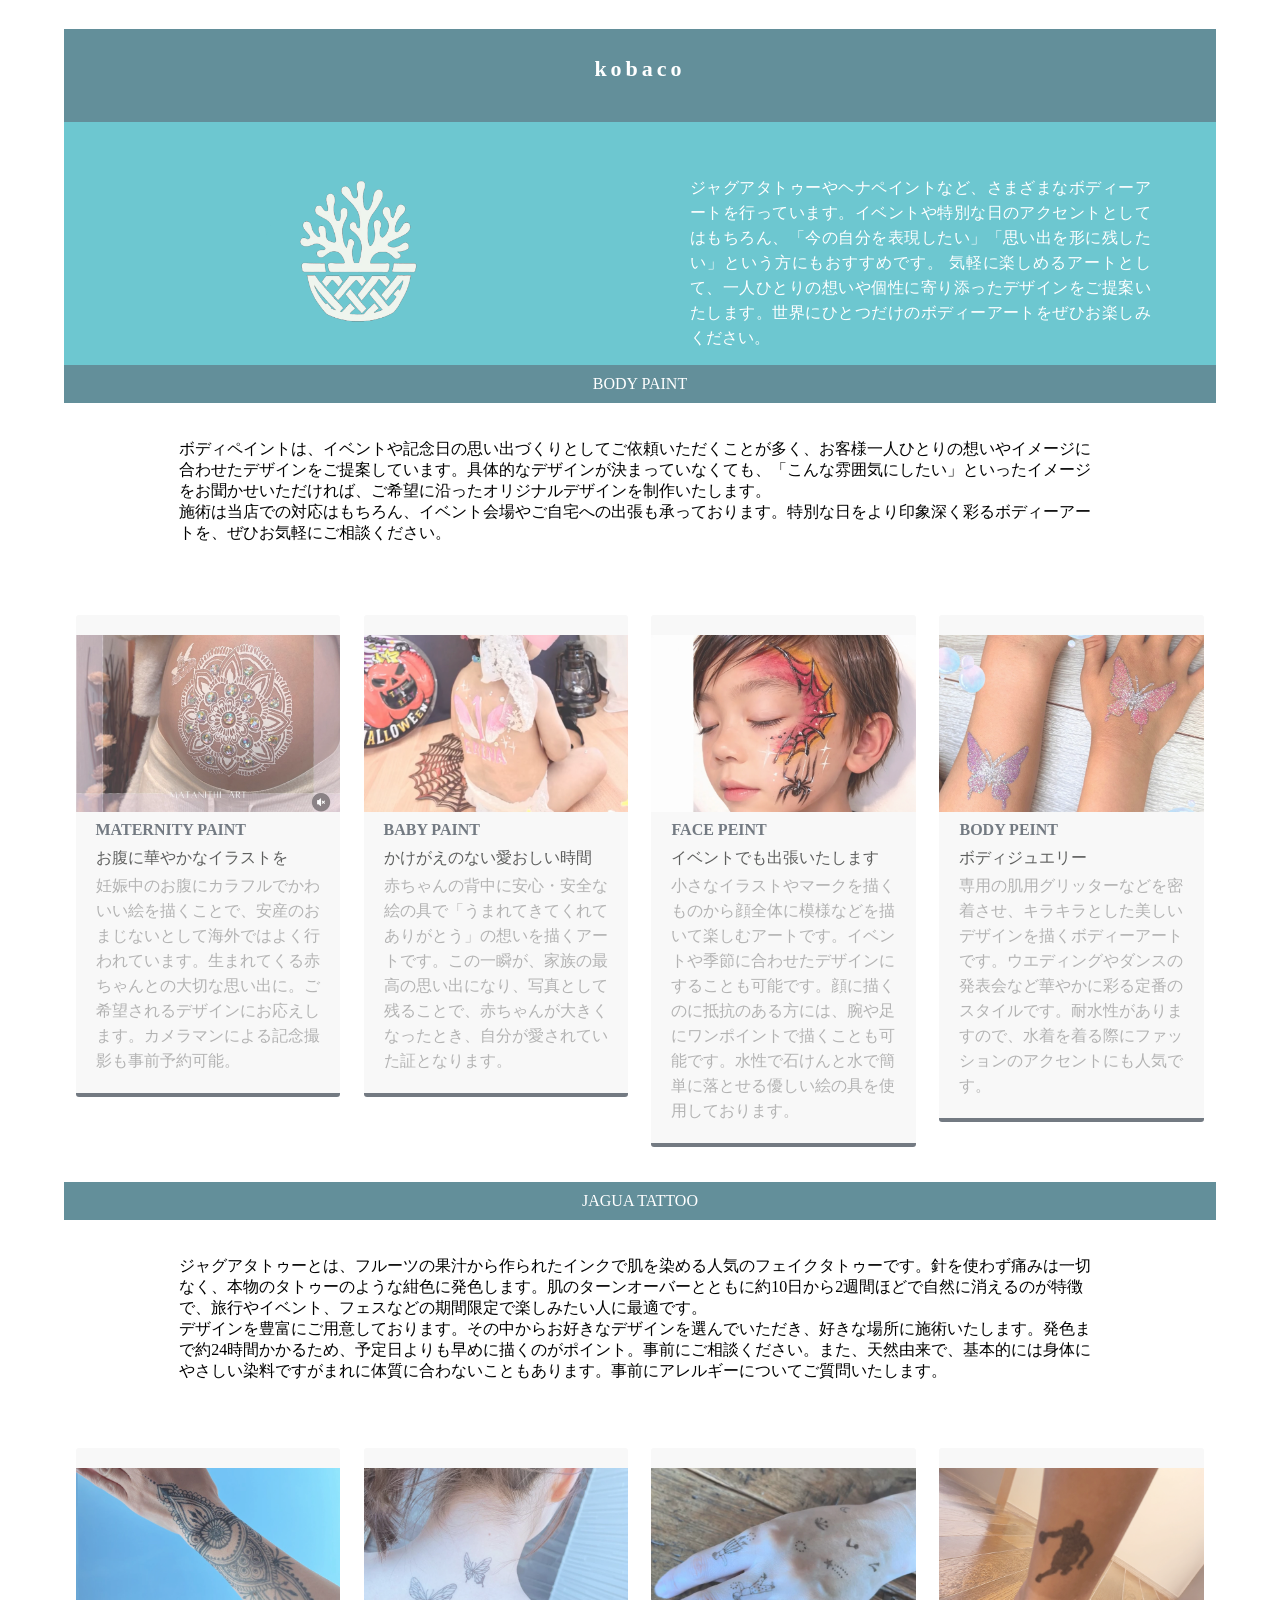
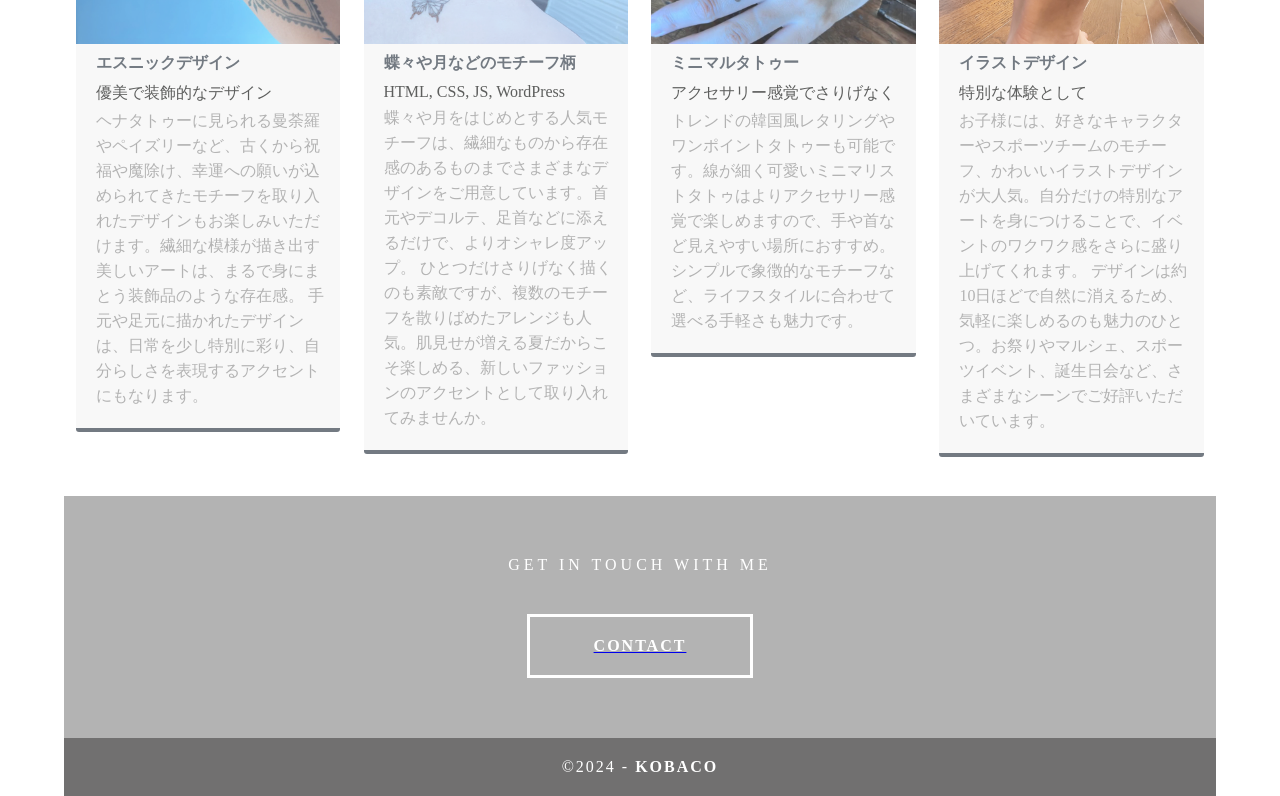
<file: body_art.html>
<!doctype html>
<html>
<head>
<meta charset="utf-8">
<meta http-equiv="X-UA-Compatible" content="IE=edge">
<meta name="viewport" content="width=device-width, initial-scale=1">
<title>kobaco body paint</title>
<link href="css/simpleGridTemplate.css" rel="stylesheet" type="text/css">
</head>
<body>
<!-- Main Container -->
<div class="container"> 
  <!-- Header -->
  <header class="header">
    <h4 class="logo">kobaco</h4>
  </header>
  <!-- Hero Section -->
  <section class="intro">
    <div class="column">
      <h3></h3>
      <img src="img/profile.png" alt="" class="profile"> </div>
    <div class="column">
      <p>ジャグアタトゥーやヘナペイントなど、さまざまなボディーアートを行っています。イベントや特別な日のアクセントとしてはもちろん、「今の自分を表現したい」「思い出を形に残したい」という方にもおすすめです。

気軽に楽しめるアートとして、一人ひとりの想いや個性に寄り添ったデザインをご提案いたします。世界にひとつだけのボディーアートをぜひお楽しみください。</p>
    </div>
  </section><br>
  <!-- Stats Gallery Section -->
  <div class="gallery">
	  <div class="title_01">BODY PAINT</div>
	  <div class="txt1">
	  <p>ボディペイントは、イベントや記念日の思い出づくりとしてご依頼いただくことが多く、お客様一人ひとりの想いやイメージに合わせたデザインをご提案しています。具体的なデザインが決まっていなくても、「こんな雰囲気にしたい」といったイメージをお聞かせいただければ、ご希望に沿ったオリジナルデザインを制作いたします。<br>

施術は当店での対応はもちろん、イベント会場やご自宅への出張も承っております。特別な日をより印象深く彩るボディーアートを、ぜひお気軽にご相談ください。</p></div>
    <div class="thumbnail"> <a href="#"><img src="img/paint_01.jpg" alt="" width="2000" class="cards"/></a>
      <h4>MATERNITY PAINT</h4>
      <p class="tag">お腹に華やかなイラストを</p>
      <p class="text_column">妊娠中のお腹にカラフルでかわいい絵を描くことで、安産のおまじないとして海外ではよく行われています。生まれてくる赤ちゃんとの大切な思い出に。ご希望されるデザインにお応えします。カメラマンによる記念撮影も事前予約可能。</p>
    </div>
    <div class="thumbnail"> <a href="#"><img src="img/paint_02.jpg" alt="" width="2000" class="cards"/></a>
      <h4>BABY PAINT</h4>
      <p class="tag">かけがえのない愛おしい時間</p>
      <p class="text_column">赤ちゃんの背中に安心・安全な絵の具で「うまれてきてくれてありがとう」の想いを描くアートです。この一瞬が、家族の最高の思い出になり、写真として残ることで、赤ちゃんが大きくなったとき、自分が愛されていた証となります。 </p>
    </div>
    <div class="thumbnail"> <a href="#"><img src="img/paint_03.jpg" alt="" width="2000" class="cards"/></a>
      <h4>FACE PEINT</h4>
      <p class="tag">イベントでも出張いたします</p>
      <p class="text_column">小さなイラストやマークを描くものから顔全体に模様などを描いて楽しむアートです。イベントや季節に合わせたデザインにすることも可能です。顔に描くのに抵抗のある方には、腕や足にワンポイントで描くことも可能です。水性で石けんと水で簡単に落とせる優しい絵の具を使用しております。</p>
    </div>
    <div class="thumbnail"> <a href="#"><img src="img/paint_04.jpg" alt="" width="2000" class="cards"/></a>
      <h4>BODY PEINT</h4>
      <p class="tag">ボディジュエリー</p>
      <p class="text_column">専用の肌用グリッターなどを密着させ、キラキラとした美しいデザインを描くボディーアートです。ウエディングやダンスの発表会など華やかに彩る定番のスタイルです。耐水性がありますので、水着を着る際にファッションのアクセントにも人気です。</p>
    </div>
  </div>
	<div class="title_01">JAGUA TATTOO</div>
	<div class="txt1">
	<p>ジャグアタトゥーとは、フルーツの果汁から作られたインクで肌を染める人気のフェイクタトゥーです。針を使わず痛みは一切なく、本物のタトゥーのような紺色に発色します。肌のターンオーバーとともに約10日から2週間ほどで自然に消えるのが特徴で、旅行やイベント、フェスなどの期間限定で楽しみたい人に最適です。<br>
		デザインを豊富にご用意しております。その中からお好きなデザインを選んでいただき、好きな場所に施術いたします。発色まで約24時間かかるため、予定日よりも早めに描くのがポイント。事前にご相談ください。また、天然由来で、基本的には身体にやさしい染料ですがまれに体質に合わないこともあります。事前にアレルギーについてご質問いたします。</p>
	</div>
  <div class="gallery">
    <div class="thumbnail"> <a href="#"><img src="img/paint_05.jpg" alt="" width="2000" class="cards"/></a>
      <h4>エスニックデザイン</h4>
      <p class="tag">優美で装飾的なデザイン</p>
      <p class="text_column">ヘナタトゥーに見られる曼荼羅やペイズリーなど、古くから祝福や魔除け、幸運への願いが込められてきたモチーフを取り入れたデザインもお楽しみいただけます。繊細な模様が描き出す美しいアートは、まるで身にまとう装飾品のような存在感。

手元や足元に描かれたデザインは、日常を少し特別に彩り、自分らしさを表現するアクセントにもなります。</p>
    </div>
    <div class="thumbnail"> <a href="#"><img src="img/paint_06.jpg" alt="" width="2000" class="cards"/></a>
      <h4>蝶々や月などのモチーフ柄</h4>
      <p class="tag">HTML, CSS, JS, WordPress</p>
      <p class="text_column">蝶々や月をはじめとする人気モチーフは、繊細なものから存在感のあるものまでさまざまなデザインをご用意しています。首元やデコルテ、足首などに添えるだけで、よりオシャレ度アップ。

ひとつだけさりげなく描くのも素敵ですが、複数のモチーフを散りばめたアレンジも人気。肌見せが増える夏だからこそ楽しめる、新しいファッションのアクセントとして取り入れてみませんか。</p>
    </div>
    <div class="thumbnail"> <a href="#"><img src="img/paint_07.jpg" alt="" width="2000" class="cards"/></a>
      <h4>ミニマルタトゥー</h4>
      <p class="tag">アクセサリー感覚でさりげなく</p>
      <p class="text_column">トレンドの韓国風レタリングやワンポイントタトゥーも可能です。線が細く可愛いミニマリストタトゥはよりアクセサリー感覚で楽しめますので、手や首など見えやすい場所におすすめ。シンプルで象徴的なモチーフなど、ライフスタイルに合わせて選べる手軽さも魅力です。</p>
    </div>
    <div class="thumbnail"> <a href="#"><img src="img/paint_08.jpg" alt="" width="2000" class="cards"/></a>
      <h4>イラストデザイン</h4>
      <p class="tag">特別な体験として</p>
      <p class="text_column">お子様には、好きなキャラクターやスポーツチームのモチーフ、かわいいイラストデザインが大人気。自分だけの特別なアートを身につけることで、イベントのワクワク感をさらに盛り上げてくれます。

デザインは約10日ほどで自然に消えるため、気軽に楽しめるのも魅力のひとつ。お祭りやマルシェ、スポーツイベント、誕生日会など、さまざまなシーンでご好評いただいています。</p>
    </div>
  </div>
  <!-- Footer Section -->
  <footer id="contact">
    <p class="hero_header">GET IN TOUCH WITH ME</p>
    <a href="https://www.instagram.com/i.m_kobaco?stkn=NjM4YTJ4eTFqb2I4"><div class="button">contact </div></a>
  </footer>
  <!-- Copyrights Section -->
  <div class="copyright">&copy;2024 - <strong>kobaco</strong></div>
</div>
<!-- Main Container Ends -->
</body>
</html>
</file>
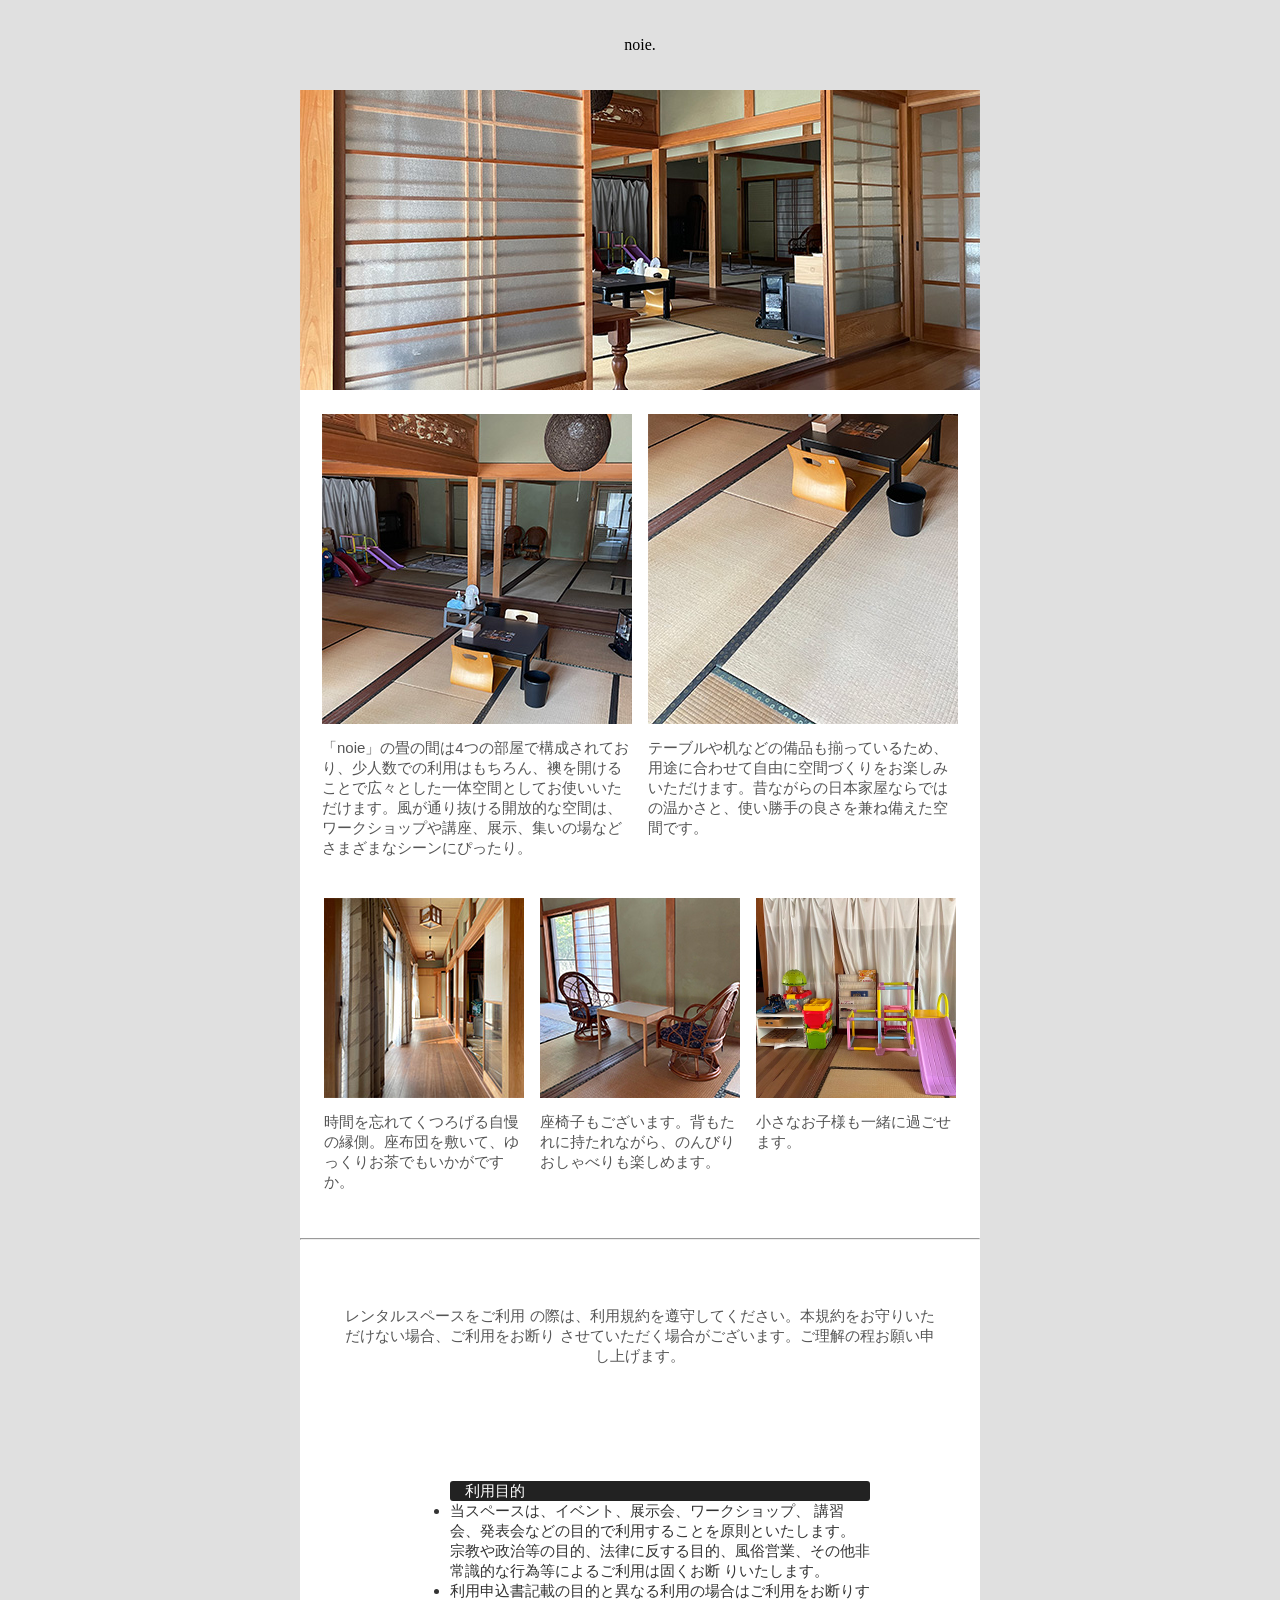
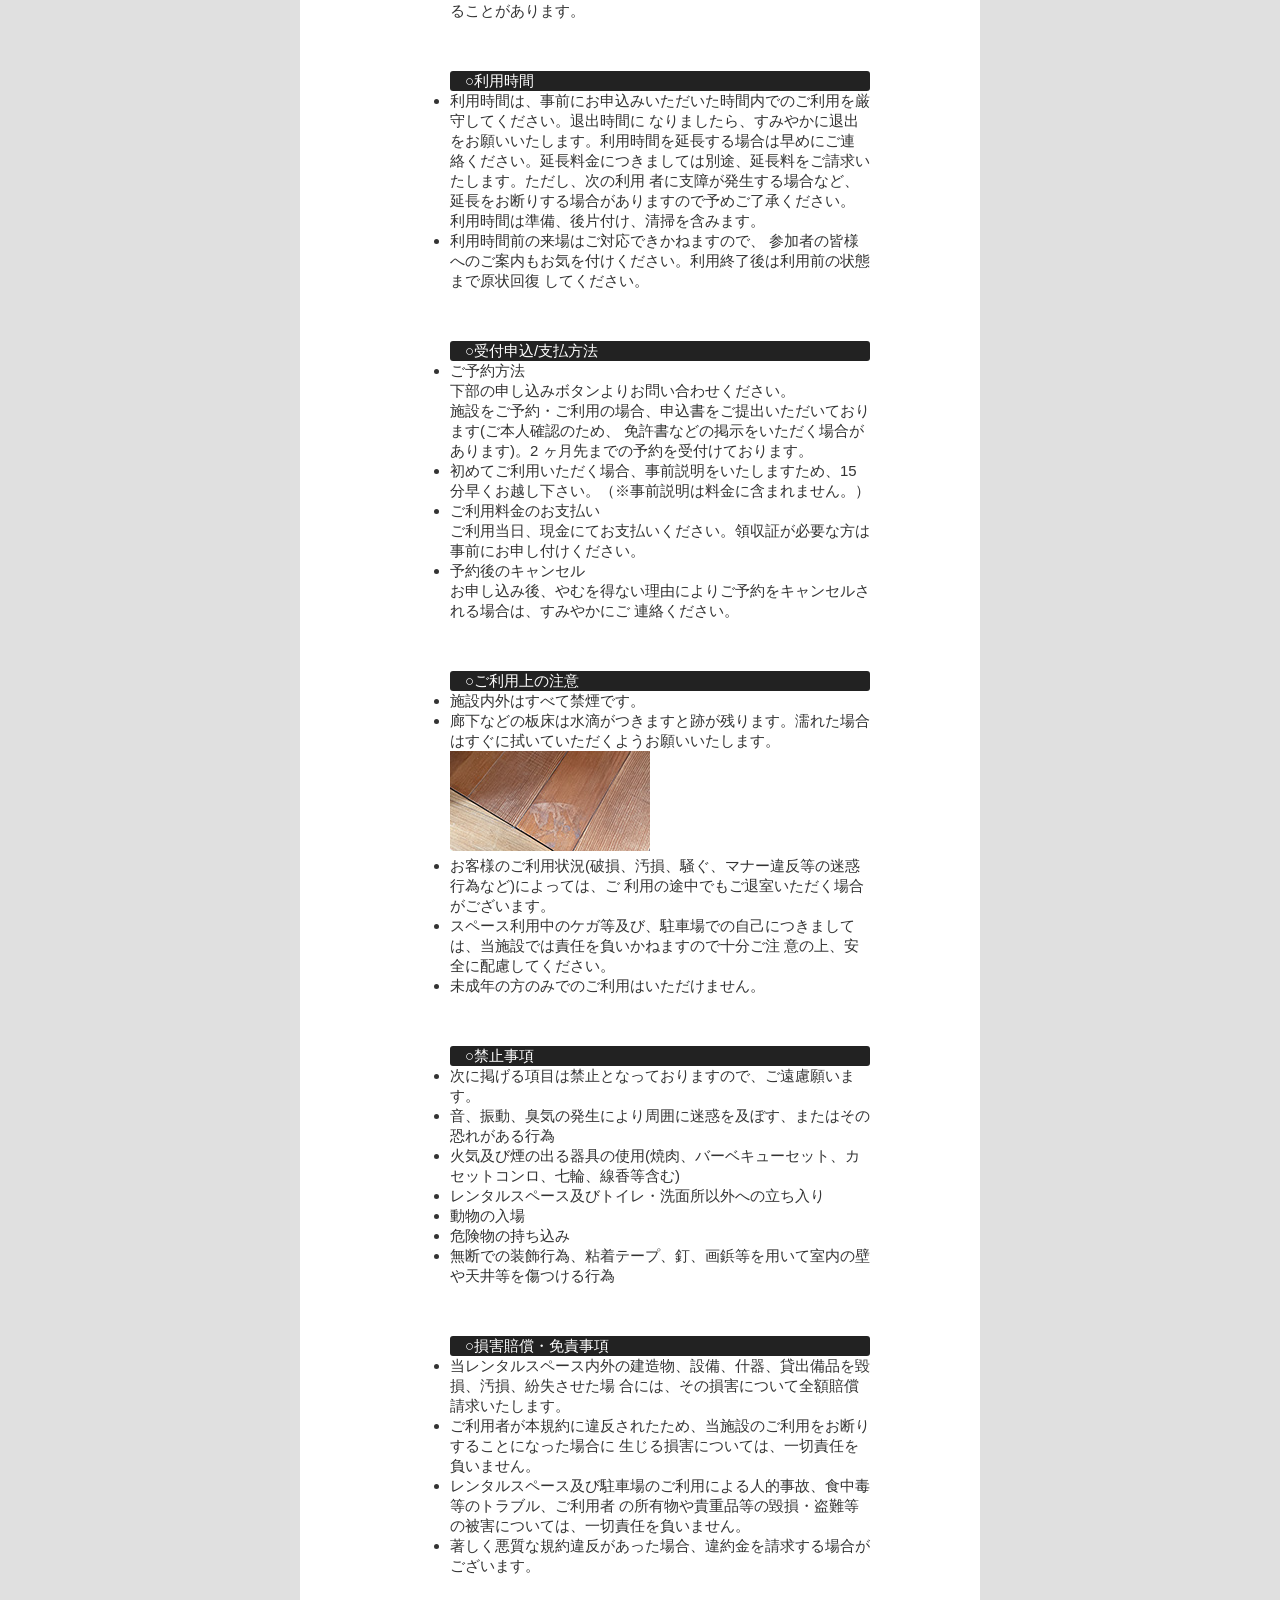
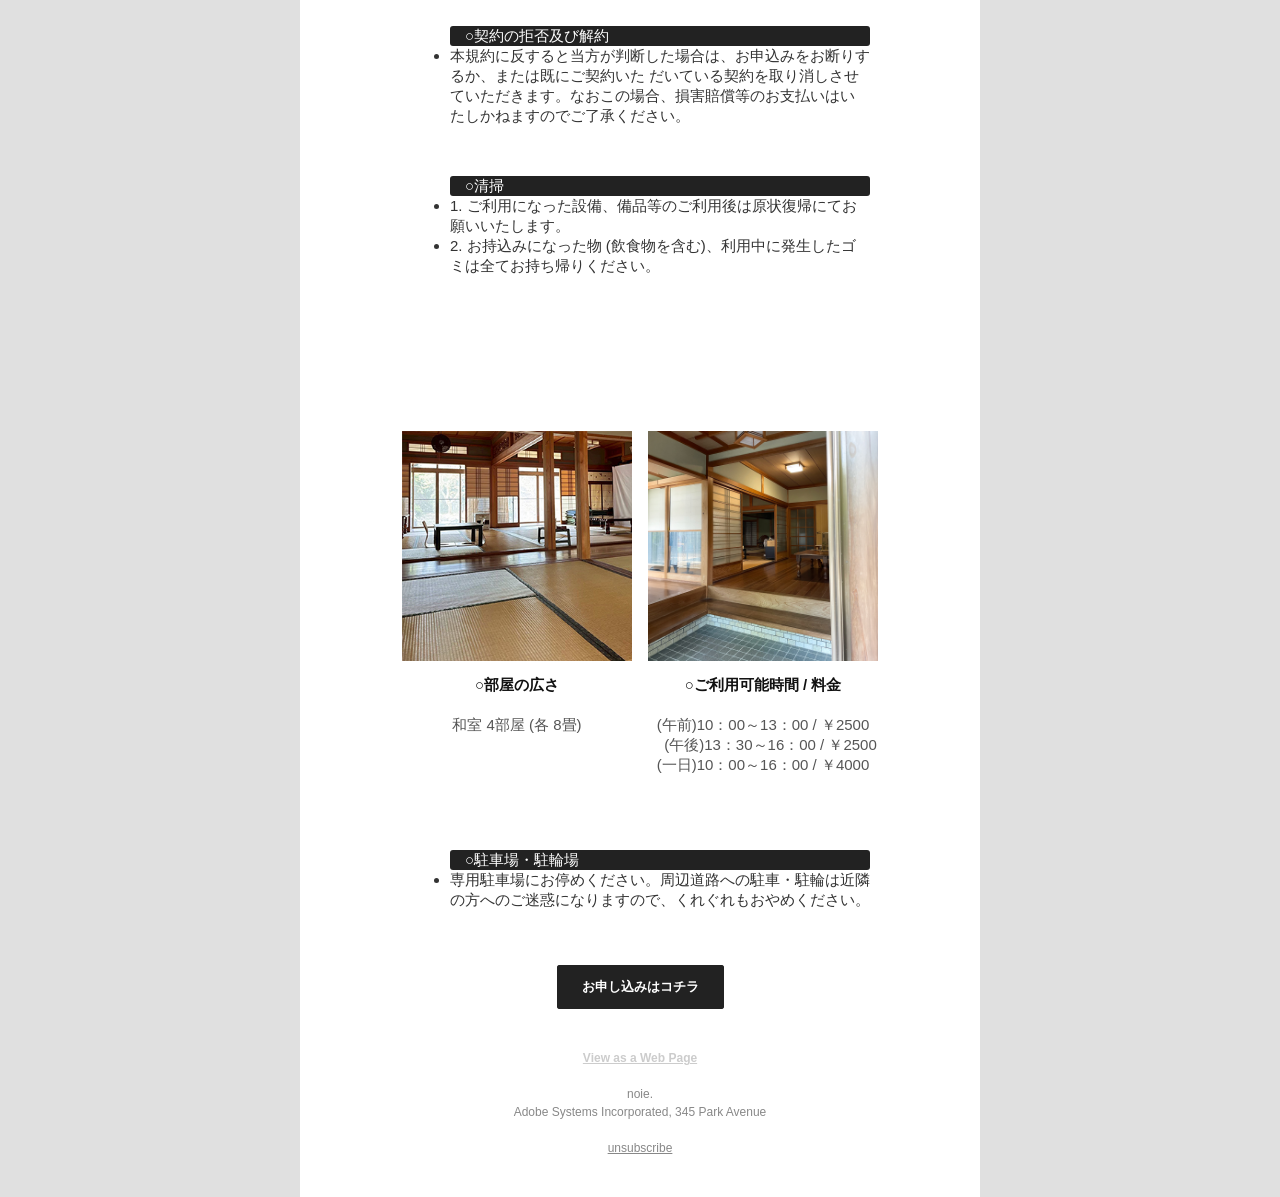
<file: kiyaku.html>
<!doctype html>
<html>
<head>
<meta charset="utf-8">
<!-- utf-8 works for most cases -->
<meta name="viewport" content="width=device-width">
<!-- Forcing initial-scale shouldn't be necessary -->
<meta http-equiv="X-UA-Compatible" content="IE=edge">
<!-- Use the latest (edge) version of IE rendering engine -->
<title>利用規約・利用申し込み</title>
<!-- The title tag shows in email notifications, like Android 4.4. -->

<!-- Please use an inliner tool to convert all CSS to inline as inpage or external CSS is removed by email clients -->
<!-- important in CSS is used to prevent the styles of currently inline CSS from overriding the ones mentioned in media queries when corresponding screen sizes are encountered -->

<!-- CSS Reset -->
<style type="text/css">
/* What it does: Remove spaces around the email design added by some email clients. */
      /* Beware: It can remove the padding / margin and add a background color to the compose a reply window. */
html, body {
	margin: 0 !important;
	padding: 0 !important;
	height: 100% !important;
	width: 100% !important;
}
/* What it does: Stops email clients resizing small text. */
* {
	-ms-text-size-adjust: 100%;
	-webkit-text-size-adjust: 100%;
}
/* What it does: Forces Outlook.com to display emails full width. */
.ExternalClass {
	width: 100%;
}
/* What is does: Centers email on Android 4.4 */
div[style*="margin: 16px 0"] {
	margin: 0 !important;
}
/* What it does: Stops Outlook from adding extra spacing to tables. */
table, td {
	mso-table-lspace: 0pt !important;
	mso-table-rspace: 0pt !important;
}
/* What it does: Fixes webkit padding issue. Fix for Yahoo mail table alignment bug. Applies table-layout to the first 2 tables then removes for anything nested deeper. */
table {
	border-spacing: 0 !important;
	border-collapse: collapse !important;
	table-layout: fixed !important;
	margin: 0 auto !important;
}
table table table {
	table-layout: auto;
}
/* What it does: Uses a better rendering method when resizing images in IE. */
img {
	-ms-interpolation-mode: bicubic;
}
/* What it does: Overrides styles added when Yahoo's auto-senses a link. */
.yshortcuts a {
	border-bottom: none !important;
}
/* What it does: Another work-around for iOS meddling in triggered links. */
a[x-apple-data-detectors] {
	color: inherit !important;
}
</style>

<!-- Progressive Enhancements -->
<style type="text/css">
/* What it does: Hover styles for buttons */
.button-td, .button-a {
	transition: all 100ms ease-in;
}
.button-td:hover, .button-a:hover {
	background: #555555 !important;
	border-color: #555555 !important;
}

/* Media Queries */
@media screen and (max-width: 480px) {
/* What it does: Forces elements to resize to the full width of their container. Useful for resizing images beyond their max-width. */
.fluid, .fluid-centered {
	width: 100% !important;
	max-width: 100% !important;
	height: auto !important;
	margin-left: auto !important;
	margin-right: auto !important;
}
/* And center justify these ones. */
.fluid-centered {
	margin-left: auto !important;
	margin-right: auto !important;
}
/* What it does: Forces table cells into full-width rows. */
.stack-column, .stack-column-center {
	display: block !important;
	width: 100% !important;
	max-width: 100% !important;
	direction: ltr !important;
}
/* And center justify these ones. */
.stack-column-center {
	text-align: center !important;
}
/* What it does: Generic utility class for centering. Useful for images, buttons, and nested tables. */
.center-on-narrow {
	text-align: center !important;
	display: block !important;
	margin-left: auto !important;
	margin-right: auto !important;
	float: none !important;
}
table.center-on-narrow {
	display: inline-block !important;
}
}
</style>
</head>
<body width="100%" bgcolor="#e0e0e0" style="margin: 0;" yahoo="yahoo">
<table cellpadding="0" cellspacing="0" border="0" height="100%" width="100%" bgcolor="#e0e0e0" style="border-collapse:collapse;">
  <tr>
    <td><center style="width: 100%;">
        
        <!-- Visually Hidden Preheader Text : BEGIN -->
        <div style="display:none;font-size:1px;line-height:1px;max-height:0px;max-width:0px;opacity:0;overflow:hidden;mso-hide:all;font-family: sans-serif;"> (Optional) This text will appear in the inbox preview, but not the email body. </div>
        <!-- Visually Hidden Preheader Text : END -->
        
        <div style="max-width: 680px;"> 
          <!--[if (gte mso 9)|(IE)]>
            <table cellspacing="0" cellpadding="0" border="0" width="680" align="center">
            <tr>
            <td>
            <![endif]--> 
          
          <!-- Email Header : BEGIN -->
          <table cellspacing="0" cellpadding="0" border="0" align="center" width="100%" style="max-width: 680px;">
			  
			  
            <tr>
              <td style="padding: 20px 0; text-align: center"><p width="200" height="50" alt="alt_text" border="0" font="20px">noie.</p></td>
            </tr>
          </table>
          <!-- Email Header : END --> 
          
          <!-- Email Body : BEGIN -->
          <table cellspacing="0" cellpadding="0" border="0" align="center" bgcolor="#ffffff" width="100%" style="max-width: 680px;">
            
            <!-- Hero Image, Flush : BEGIN -->
            <tr>
              <td class="full-width-image" align="center"><img src="img/kiyaku_top.jpg" width="680" alt="alt_text" border="0"  style="width: 100%; max-width: 680px; height: auto;"></td>
            </tr>
            <!-- Hero Image, Flush : END --> 
            
			  
			              <!-- Two Even Columns : BEGIN -->
            <tr>
              <td bgcolor="#ffffff" align="center" height="100%" valign="top" width="100%"><!--[if mso]>
                        <table border="0" cellspacing="0" cellpadding="0" align="center" width="660">
                        <tr>
                        <td align="center" valign="top" width="660">
                        <![endif]-->
                
                <table border="0" cellpadding="0" cellspacing="0" align="center" width="100%" style="max-width:660px;">
                  <tr>
                    <td align="center" valign="top" style="font-size:0; padding: 10px 0;"><!--[if mso]>
                                    <table border="0" cellspacing="0" cellpadding="0" align="center" width="660">
                                    <tr>
                                    <td align="left" valign="top" width="330">
                                    <![endif]-->
                      
                      <div style="display:inline-block; max-width:50%; margin: 0 -2px; min-width:200px; vertical-align:top; width:100%;" class="stack-column">
                        <table cellspacing="0" cellpadding="0" border="0" width="100%">
                          <tr>
                            <td style="padding: 10px 10px;"><table cellspacing="0" cellpadding="0" border="0" width="100%" style="font-size: 14px;text-align: left;">
                                <tr>
                                  <td><img src="img/wasitu_01.jpg" width="310" alt="" style="border: 0;width: 100%;max-width: 310px;height: auto;" class="center-on-narrow"></td>
                                </tr>
                                <tr>
                                  <td style="font-family: sans-serif; font-size: 15px; mso-height-rule: exactly; line-height: 20px; color: #555555; padding-top: 10px;" class="stack-column-center"> 「noie」の畳の間は4つの部屋で構成されており、少人数での利用はもちろん、襖を開けることで広々とした一体空間としてお使いいただけます。風が通り抜ける開放的な空間は、ワークショップや講座、展示、集いの場などさまざまなシーンにぴったり。</td>
                                </tr>
                              </table></td>
                          </tr>
                        </table>
                      </div>
                      
                      <!--[if mso]>
                                    </td>
                                    <td align="left" valign="top" width="330">
                                    <![endif]-->
                      
                      <div style="display:inline-block; max-width:50%; margin: 0 -2px; min-width:200px; vertical-align:top; width:100%;" class="stack-column">
                        <table width="100%">
                          <tr>
                            <td style="padding: 10px 10px;"><table cellspacing="0" cellpadding="0" border="0" width="100%" style="font-size: 14px;text-align: left;">
                                <tr>
                                  <td><img src="img/wasitu_02.jpg" width="310" alt="" style="border: 0;width: 100%;max-width: 310px;height: auto;" class="center-on-narrow"></td>
                                </tr>
                                <tr>
                                  <td style="font-family: sans-serif; font-size: 15px; mso-height-rule: exactly; line-height: 20px; color: #555555; padding-top: 10px;" class="stack-column-center"> テーブルや机などの備品も揃っているため、用途に合わせて自由に空間づくりをお楽しみいただけます。昔ながらの日本家屋ならではの温かさと、使い勝手の良さを兼ね備えた空間です。</td>
                                </tr>
                              </table></td>
                          </tr>
                        </table>
                      </div>
                      
                      <!--[if mso]>
                                    </td>
                                    </tr>
                                    </table>
                                    <![endif]--></td>
                  </tr>
                </table>
                
                <!--[if mso]>
                        </td>
                        </tr>
                        </table>
                        <![endif]--></td>
            </tr>
            <!-- Two Even Columns : END --> 
			  
			  
			  
            
            <!-- Three Even Columns : BEGIN -->
            <tr>
              <td bgcolor="#ffffff" align="center" height="100%" valign="top" width="100%" style="padding: 10px 0;"><!--[if mso]>
                        <table border="0" cellspacing="0" cellpadding="0" align="center" width="660">
                        <tr>
                        <td align="center" valign="top" width="660">
                        <![endif]-->
                
                <table border="0" cellpadding="0" cellspacing="0" align="center" width="100%" style="max-width:660px;">
                  <tr>
                    <td align="center" valign="top" style="font-size:0;"><!--[if mso]>
                                    <table border="0" cellspacing="0" cellpadding="0" align="center" width="660">
                                    <tr>
                                    <td align="left" valign="top" width="220">
                                    <![endif]-->
                      
                      <div style="display:inline-block; margin: 0 -2px; max-width:33.33%; min-width:220px; vertical-align:top; width:100%;" class="stack-column">
                        <table cellspacing="0" cellpadding="0" border="0" width="100%">
                          <tr>
                            <td style="padding: 10px 10px;"><table cellspacing="0" cellpadding="0" border="0" width="100%" style="font-size: 14px;text-align: left;">
                                <tr>
                                  <td><img src="img/wasitu_03.jpg" width="200" alt="" style="border: 0;width: 100%;max-width: 200px;height: auto;" class="center-on-narrow"></td>
                                </tr>
                                <tr>
                                  <td style="font-family: sans-serif; font-size: 15px; mso-height-rule: exactly; line-height: 20px; color: #555555; padding-top: 10px;" class="stack-column-center"> 時間を忘れてくつろげる自慢の縁側。座布団を敷いて、ゆっくりお茶でもいかがですか。 </td>
                                </tr>
                              </table></td>
                          </tr>
                        </table>
                      </div>
                      
                      <!--[if mso]>
                                    </td>
                                    <td align="left" valign="top" width="220">
                                    <![endif]-->
                      
                      <div style="display:inline-block; margin: 0 -2px; max-width:33.33%; min-width:220px; vertical-align:top; width:100%;" class="stack-column">
                        <table cellspacing="0" cellpadding="0" border="0" width="100%">
                          <tr>
                            <td style="padding: 10px 10px;"><table cellspacing="0" cellpadding="0" border="0" width="100%" style="font-size: 14px;text-align: left;">
                                <tr>
                                  <td><img src="img/wasitu_04.jpg" width="200" alt="" style="border: 0;width: 100%;max-width: 200px;height: auto;" class="center-on-narrow"></td>
                                </tr>
                                <tr>
                                  <td style="font-family: sans-serif; font-size: 15px; mso-height-rule: exactly; line-height: 20px; color: #555555; padding-top: 10px;" class="stack-column-center"> 座椅子もございます。背もたれに持たれながら、のんびりおしゃべりも楽しめます。 </td>
                                </tr>
                              </table></td>
                          </tr>
                        </table>
                      </div>
                      
                      <!--[if mso]>
                                    </td>
                                    <td align="left" valign="top" width="220">
                                    <![endif]-->
                      
                      <div style="display:inline-block; margin: 0 -2px; max-width:33.33%; min-width:220px; vertical-align:top; width:100%;" class="stack-column">
                        <table cellspacing="0" cellpadding="0" border="0" width="100%">
                          <tr>
                            <td style="padding: 10px 10px;"><table cellspacing="0" cellpadding="0" border="0" width="100%" style="font-size: 14px;text-align: left;">
                                <tr>
                                  <td><img src="img/wasitu_05.jpg" width="200" alt="" style="border: 0;width: 100%;max-width: 200px;height: auto;" class="center-on-narrow"></td>
                                </tr>
                                <tr>
                                  <td style="font-family: sans-serif; font-size: 15px; mso-height-rule: exactly; line-height: 20px; color: #555555; padding-top: 10px;" class="stack-column-center"> 小さなお子様も一緒に過ごせます。</td>
                                </tr>
                              </table></td>
                          </tr>
                        </table>
                      </div>
                      
                      <!--[if mso]>
                                    </td>

                                   </tr>
                                    </table>
                                    <![endif]--></td>
                  </tr>
                </table>
                
                <!--[if mso]>
                        </td>
                        </tr>
                        </table>
                        <![endif]--></td>
            </tr>
            <!-- Three Even Columns : END --> 
			  <tr>
			  <td>
				  <br>
			  <hr style="color: #333;">
			  <br>
				  </td>
			  </tr>
			  
            <!-- 1 Column Text : BEGIN -->
            <tr>
              <td><table cellspacing="0" cellpadding="0" border="0" width="100%">
                  <tr>
                    <td style="padding: 40px; text-align: center; font-family: sans-serif; font-size: 15px; mso-height-rule: exactly; line-height: 20px; color: #555555;"> レンタルスペースをご利用
の際は、利用規約を遵守してください。本規約をお守りいただけない場合、ご利用をお断り
させていただく場合がございます。ご理解の程お願い申し上げます。
<br>
                      <br>
                      
                      <!-- Button : Begin -->
                      
                      
                      
                      <!-- Button : END --></td>
                  </tr>
                </table></td>
            </tr>
            <!-- 1 Column Text : BEGIN --> 
            
            <!-- Background Image with Text : BEGIN -->
            <tr>
              <td bgcolor="#ffffff" valign="middle" style="text-align: center; background-position: center center !important; background-size: cover !important;"><!--[if gte mso 9]>
                        <v:rect xmlns:v="urn:schemas-microsoft-com:vml" fill="true" stroke="false" style="width:680px;height:175px; background-position: center center !important;">
                        <v:fill type="tile" src="assets/Hybrid/Image_680x230.png" color="#222222" />
                        <v:textbox inset="0,0,0,0">
                        <![endif]-->
                
                <div> 
                  <!--[if mso]>
                            <table border="0" cellspacing="0" cellpadding="0" align="center" width="500">
                            <tr>
                            <td align="center" valign="top" width="500">
                            <![endif]-->
                  <table border="0" cellpadding="0" cellspacing="0" align="center" width="100%" style="max-width:500px; margin: auto;">
                    <tr>
                      <td valign="middle" style="text-align: left; padding: 40px 20px; font-family: sans-serif; font-size: 15px; mso-height-rule: exactly; line-height: 20px; color: #333;"> 
						
						<ul>
						  <li style="border-radius: 3px; background: #222222; color: #fff;" class="button-td">　利用目的</li>
						 <li>当スペースは、イベント、展示会、ワークショップ、
講習会、発表会などの目的で利用することを原則といたします。
宗教や政治等の目的、法律に反する目的、風俗営業、その他非常識的な行為等によるご利用は固くお断
りいたします。
</li>
					     <li>利用申込書記載の目的と異なる利用の場合はご利用をお断りすることがあります。</li>
						</ul>
						<br>
						
						<ul>
						  <li style="border-radius: 3px; background: #222222; color: #fff;" class="button-td">　○利用時間</li>
						 <li>利用時間は、事前にお申込みいただいた時間内でのご利用を厳守してください。退出時間に
なりましたら、すみやかに退出をお願いいたします。利用時間を延長する場合は早めにご連
絡ください。延長料金につきましては別途、延長料をご請求いたします。ただし、次の利用
者に支障が発生する場合など、延長をお断りする場合がありますので予めご了承ください。
利用時間は準備、後片付け、清掃を含みます。
</li>
					     <li>利用時間前の来場はご対応できかねますので、
参加者の皆様へのご案内もお気を付けください。利用終了後は利用前の状態まで原状回復
してください。</li>
						</ul>
						
						 <br>
						<ul>
						  <li style="border-radius: 3px; background: #222222; color: #fff;" class="button-td">　○受付申込/支払方法
</li>
						 <li>ご予約方法<br>
							 下部の申し込みボタンよりお問い合わせください。<br>
施設をご予約・ご利用の場合、申込書をご提出いただいております(ご本人確認のため、
免許書などの掲示をいただく場合があります)。2 ヶ月先までの予約を受付けております。</li>
					     <li>初めてご利用いただく場合、事前説明をいたしますため、15分早くお越し下さい。（※事前説明は料金に含まれません。）</li>
						 <li>ご利用料金のお支払い<br>
ご利用当日、現金にてお支払いください。領収証が必要な方は事前にお申し付けください。
</li>
						 <li>予約後のキャンセル<br>
お申し込み後、やむを得ない理由によりご予約をキャンセルされる場合は、すみやかにご
連絡ください。</li>
						</ul>
						  
						   <br>
						  
						<ul>
						  <li style="border-radius: 3px; background: #222222; color: #fff;" class="button-td">　○ご利用上の注意</li>
						 <li>施設内外はすべて禁煙です。
</li>
							<li>廊下などの板床は水滴がつきますと跡が残ります。濡れた場合はすぐに拭いていただくようお願いいたします。<br>
						    <img src="img/ato.jpg" width="200" height="100" alt=""/> </li>
					     <li>お客様のご利用状況(破損、汚損、騒ぐ、マナー違反等の迷惑行為など)によっては、ご
利用の途中でもご退室いただく場合がございます。
</li>
						<li>スペース利用中のケガ等及び、駐車場での自己につきましては、当施設では責任を負いかねますので十分ご注
意の上、安全に配慮してください。
</li>
						<li>未成年の方のみでのご利用はいただけません。</li>
						</ul>
						
						  <br> 
						<ul>
						  <li style="border-radius: 3px; background: #222222; color: #fff;" class="button-td">　○禁止事項</li>
							  <li>次に掲げる項目は禁止となっておりますので、ご遠慮願います。
</li>
						 <li>音、振動、臭気の発生により周囲に迷惑を及ぼす、またはその恐れがある行為</li>
					     <li>火気及び煙の出る器具の使用(焼肉、バーベキューセット、カセットコンロ、七輪、線香等含む)
</li>
							<li>レンタルスペース及びトイレ・洗面所以外への立ち入り
						  </li>
						<li>動物の入場
</li>
						<li>危険物の持ち込み</li>
						 <li>無断での装飾行為、粘着テープ、釘、画鋲等を用いて室内の壁や天井等を傷つける行為</li>
						</ul>
						   <br>
						<ul>
						  <li style="border-radius: 3px; background: #222222; color: #fff;" class="button-td">　○損害賠償・免責事項
</li>
						 <li>当レンタルスペース内外の建造物、設備、什器、貸出備品を毀損、汚損、紛失させた場
合には、その損害について全額賠償請求いたします。
</li>
					     <li>ご利用者が本規約に違反されたため、当施設のご利用をお断りすることになった場合に
生じる損害については、一切責任を負いません。
</li>
						<li>レンタルスペース及び駐車場のご利用による人的事故、食中毒等のトラブル、ご利用者
の所有物や貴重品等の毀損・盗難等の被害については、一切責任を負いません。
</li>
						<li>著しく悪質な規約違反があった場合、違約金を請求する場合がございます。</li>
						</ul>
						   <br>
						<ul>
						  <li style="border-radius: 3px; background: #222222; color: #fff;" class="button-td">　○契約の拒否及び解約
</li>
						 <li>本規約に反すると当方が判断した場合は、お申込みをお断りするか、または既にご契約いた
だいている契約を取り消しさせていただきます。なおこの場合、損害賠償等のお支払いはい
たしかねますのでご了承ください。</li>
					   	</ul>
						  
						  <br>
						  
						 <ul> 
						 <li style="border-radius: 3px; background: #222222; color: #fff;" class="button-td">　○清掃</li>
						<li>1. ご利用になった設備、備品等のご利用後は原状復帰にてお願いいたします。</li>
						<li>2. お持込みになった物 (飲食物を含む)、利用中に発生したゴミは全てお持ち帰りください。</li>
						
						</ul>
						
				 	  </td>
                    </tr>
                  </table> 
						  
					
			 </div>	
					
					
					
			<!------------------       料金・スペース------------------>
					
					
					 <table border="0" cellpadding="0" cellspacing="0" align="center" width="100%" style="max-width:500px; margin: auto;">
                    <tr>
                      <td valign="middle" style="text-align: left; padding: 40px 20px; font-family: sans-serif; font-size: 15px; mso-height-rule: exactly; line-height: 20px; color: #333;"> 
		
						
					
                  <!--[if (gte mso 9)|(IE)]>
                            </td>
                            </tr>
                            </table>
                            <![endif]--> 
               
                
                <!--[if gte mso 9]>
                        </v:textbox>
                        </v:rect>
                        <![endif]--></td>
            </tr>
            <!-- Background Image with Text : END --> 
            
		  
			              <!-- Two Even Columns : BEGIN -->
            <tr>
              <td bgcolor="#ffffff" align="center" height="100%" valign="top" width="100%"><!--[if mso]>
                        <table border="0" cellspacing="0" cellpadding="0" align="center" width="660">
                        <tr>
                        <td align="center" valign="top" width="660">
                        <![endif]-->
                
                <table border="0" cellpadding="0" cellspacing="0" align="center" width="100%" style="max-width:660px;">
                  <tr>
                    <td align="center" valign="top" style="font-size:0; padding: 10px 0;"><!--[if mso]>
                                    <table border="0" cellspacing="0" cellpadding="0" align="center" width="660">
                                    <tr>
                                    <td align="left" valign="top" width="330">
                                    <![endif]-->
                      <p>【レンタルスペース】</p>
                      <div style="display:inline-block; max-width:50%; margin: 0 -2px; min-width:200px; vertical-align:top; width:100%;" class="stack-column">
                        <table cellspacing="0" cellpadding="0" border="0" width="100%">
                          <tr>
                            <td style="padding: 10px 10px;"><table cellspacing="0" cellpadding="0" border="0" width="100%" style="font-size: 14px;text-align: left;">
                                <tr>
                                  <td><img src="img/space_01.jpg" width="310" alt="" style="border: 0;width: 100%;max-width: 310px;height: auto;" class="center-on-narrow"></td>
                                </tr>
                                <tr>
                                   <td style="font-family: sans-serif; font-size: 15px; mso-height-rule: exactly; line-height: 20px; color: #555555; padding-top: 10px; text-align: center" class="stack-column-center">  <strong style="color:#111111;">○部屋の広さ 
</strong> <br>
                              <br>
                              和室 4部屋 (各 8畳)
<br>
                              <br></td>
                                </tr>
                              </table></td>
                          </tr>
                        </table>
                      </div>
                      
                      <!--[if mso]>
                                    </td>
                                    <td align="left" valign="top" width="330">
                                    <![endif]-->
                      
                      <div style="display:inline-block; max-width:50%; margin: 0 -2px; min-width:200px; vertical-align:top; width:100%;" class="stack-column">
                        <table width="100%">
                          <tr>
                            <td style="padding: 10px 10px;"><table cellspacing="0" cellpadding="0" border="0" width="100%" style="font-size: 14px;text-align: left;">
                                <tr>
                                  <td><img src="img/space_02.jpg" width="310" alt="" style="border: 0;width: 100%;max-width: 310px;height: auto;" class="center-on-narrow"></td>
                                </tr>
                                <tr>
                                  <td style="font-family: sans-serif; font-size: 15px; mso-height-rule: exactly; line-height: 20px; color: #555555; padding-top: 10px; text-align: center" class="stack-column-center"> <strong style="color:#111111;">○ご利用可能時間 / 料金
</strong> <br>
                              <br>
                              (午前)10：00～13：00 / ￥2500<br>
							　(午後)13：30～16：00 / ￥2500<br>
							  (一日)10：00～16：00 / ￥4000
                              <br></td>
                                </tr>
                              </table></td>
                          </tr>
                        </table>
                      </div>
                      
                      <!--[if mso]>
                                    </td>
                                    </tr>
                                    </table>
                                    <![endif]--></td>
                  </tr>
					<tr><td>
						 <table border="0" cellpadding="0" cellspacing="0" align="center" width="100%" style="max-width:500px; margin: auto;">
                    <tr>
                      <td valign="middle" style="text-align: left; padding: 40px 20px; font-family: sans-serif; font-size: 15px; mso-height-rule: exactly; line-height: 20px; color: #333;"> 
						
						<ul>
						  <li style="border-radius: 3px; background: #222222; color: #fff;" class="button-td">　○駐車場・駐輪場</li>
						
<li>専用駐車場にお停めください。周辺道路への駐車・駐輪は近隣の方へのご迷惑になりますので、くれぐれもおやめください。</li>
						  </ul>
						</td></tr>
					<tr><td>
					 
                              <table cellspacing="0" cellpadding="0" border="0" class="center-on-narrow">
                                <tr>
                                  <td style="border-radius: 3px; background: #222222; text-align: center;" class="button-td"><a href="https://www.instagram.com/kominka_noie_?stkn=NTV2MDVrbGN5MnVy" style="background: #222222; border: 15px solid #222222; padding: 0 10px;color: #ffffff; font-family: sans-serif; font-size: 13px; line-height: 1.1; text-align: center; text-decoration: none; display: block; border-radius: 3px; font-weight: bold;" class="button-a"> 
                                    <!--[if mso]>&nbsp;&nbsp;&nbsp;&nbsp;<![endif]-->お申し込みはコチラ<!--[if mso]>&nbsp;&nbsp;&nbsp;&nbsp;<![endif]--> 
                                    </a></td>
                                </tr>
                              </table>
						</td></tr>
                </table>
                
                <!--[if mso]>
                        </td>
                        </tr>
                        </table>
                        <![endif]--></td>
            </tr>
            <!-- Two Even Columns : END --> 
			  
	
            
            <!-- Thumbnail Left, Text Right : BEGIN -->
            
            <!-- Thumbnail Left, Text Right : END --> 
            
            <!-- Thumbnail Right, Text Left : BEGIN -->
            
            <!-- Thumbnail Right, Text Left : END -->
            
          </table>
          <!-- Email Body : END --> 
          
          <!-- Email Footer : BEGIN -->
          <table cellspacing="0" cellpadding="0" border="0" align="center" width="100%" style="max-width: 680px;">
            <tr>
              <td style="padding: 40px 10px;width: 100%;font-size: 12px; font-family: sans-serif; mso-height-rule: exactly; line-height:18px; text-align: center; color: #888888;"><webversion style="color:#cccccc; text-decoration:underline; font-weight: bold;">View as a Web Page</webversion>
                <br>
                <br>
                noie.<br>
                <span class="mobile-link--footer">Adobe Systems Incorporated, 345 Park Avenue</span> <br>
                <br>
                <unsubscribe style="color:#888888; text-decoration:underline;">unsubscribe</unsubscribe></td>
            </tr>
          </table>
          <!-- Email Footer : END --> 
          
          <!--[if (gte mso 9)|(IE)]>
            </td>
            </tr>
            </table>
            <![endif]--> 
			</td>
  </tr>
</table>	
		 </div>	
       
      </center></td>
		
  </tr>
</table>
</body>
</html>
</file>
<file: css/simpleGridTemplate.css>
@charset "UTF-8";
/* Body */
body {
	font-family: Cambria, "Hoefler Text", "Liberation Serif", Times, "Times New Roman", serif;
	background-color: #FFFFFF;
	margin: 0;
}
/* Container */
.container {
	width: 90%;
	margin-left: auto;
	margin-right: auto;
	background-color: #FFFFFF;
}
/* Header */
header {
	width: 100%;
	height: 8%;
	background-color: #638F9A;
	border-bottom: 1px solid #638F9A;
}
.logo {
	color: #fff;
	font-weight: bold;
	margin-left: auto;
	letter-spacing: 4px;
	margin-right: auto;
	text-align: center;
	padding-top: 18px;
	line-height: 2em;
	font-size: 22px;
}
.hero_header {
	color: #FFFFFF;
	text-align: center;
	margin: 0;
	letter-spacing: 4px;
}
/* About Section */
.text_column {
	width: 90%;
	text-align: left;
	font-weight: lighter;
	line-height: 25px;
	float: left;
	padding-left: 20px;
	padding-right: 20px;
	color: #737A82;
}
.gallery {
	clear: both;
	display: inline-block;
	width: 100%;
	background-color: #FFFFFF;
	/* [disabled]min-width: 400px;
*/
	padding-bottom: 35px;
	padding-top: 0px;
	margin-top: -5px;
	margin-bottom: 0px;
}
.thumbnail {
	width: 23%;
	text-align: center;
	float: left;
	margin-top: 35px;
	background-color: #F8F8F8;
	padding-bottom: 20px;
	margin-left: 1%;
	margin-right: 1%;
	border-radius: 3px;
	padding-top: 20px;
	border-bottom: 4px solid #737A82;
}
.gallery .thumbnail h4 {
	margin-top: 5px;
	margin-bottom: 5px;
	color: #737A82;
	text-align: left;
	padding-left: 20px;
	padding-right: 20px;
}
.gallery .thumbnail p {
	margin: 0;
	color: #B3B3B3;
	text-align: left;
	padding-left: 20px;
}

.title_01 {
	background-color: #638F9A;
	padding: 10px;
	text-align: center;
	margin: 0 auto;
	marin-top:20px;
	font-size: 16px;
	color: #fff;
	font-family: "Arial Black", Gadget, "sans-serif";
}
/* More info */
.intro {
	background-color: #ffffff;
}
.column {
	width: 50%;
	text-align: center;
	padding-top: 30px;
	float: left;
}
.intro .column h3 {
	color: #FFFFFF;
	text-align: center;
}
.intro .column p {
	color: #FFFFFF;
}
.cards {
	width: 100%;
	height: auto;
	max-width: 400px;
	max-height: 200px;
	opacity: 0.8;
}
.txt1 {
	width: 80%;
	margin: 0 auto;
	padding: 20px 50px;
}
.intro .column p {
	padding-left: 30px;
	padding-right: 30px;
	text-align: justify;
	line-height: 25px;
	font-weight: lighter;
	margin-left: 20px;
	margin-right: 20px;
	width: 80%;
	margin-top: 4%;
}
.button {
	width: 200px;
	margin-top: 40px;
	margin-right: auto;
	margin-bottom: auto;
	margin-left: auto;
	padding-top: 20px;
	padding-right: 10px;
	padding-bottom: 20px;
	padding-left: 10px;
	text-align: center;
	vertical-align: middle;
	border-radius: 0px;
	text-transform: uppercase;
	font-weight: bold;
	letter-spacing: 2px;
	border: 3px solid #FFFFFF;
	color: #FFFFFF;
	transition: all 0.3s linear;
}
.button:hover {
	background-color: #6DC7D0;
	color: #FFFFFF;
	cursor: pointer;
}
.copyright {
	text-align: center;
	padding-top: 20px;
	padding-bottom: 20px;
	background-color: #717070;
	color: #FFFFFF;
	text-transform: uppercase;
	font-weight: lighter;
	letter-spacing: 2px;
	border-top-width: 2px;
}
footer {
	background-color: #B3B3B3;
	padding-top: 60px;
	padding-bottom: 60PX;
}
.intro {
	display: inline-block;
	background-color: #6DC7D0;
}
.profile {
	width: 50%;
}
.gallery .thumbnail .tag {
	color: #5D5E5D;
	padding-bottom: 4px;
	padding-top: 4px;
	text-align: left;
	padding-left: 20px;
	padding-right: 20px;
}

/* Mobile */
@media (max-width: 320px) {
.logo {
	width: 100%;
	text-align: center;
	margin-top: 13px;
	margin-right: 0px;
	margin-bottom: 0px;
	margin-left: 0px;
}
.text_column {
	width: 100%;
	text-align: justify;
	padding: 0;
}
.intro .column p {
	width: 80%;
	margin-left: 0px;
}
.text_column {
	padding-left: 20px;
}
.thumbnail {
	width: 100%;
}
.column {
	width: 100%;
	margin-top: 0px;
}
.hero_header {
	padding-left: 10px;
	padding-right: 10px;
	line-height: 22px;
	text-align: center;
}
}

/* Small Tablets */
@media (min-width: 321px)and (max-width: 767px) {
.logo {
	width: 100%;
	text-align: center;
	margin-top: 13px;
	margin-right: 0px;
	margin-bottom: 0px;
	margin-left: 0px;
}
.text_column {
	width: 100%;
	text-align: left;
	padding: 0;
}
.thumbnail {
	width: 100%;
}
.column {
	width: 100%;
	margin-top: 0px;
}
.thumbnail {
	width: 100%;
}
.text_column {
	padding-left: 20px;
	padding-right: 20px;
	width: 90%;
}
.column {
	width: 100%;
	margin-left: 0px;
	margin-right: 0px;
}
.profile {
	width: 100%;
}
.intro .column p {
	width: 90%;
	text-align: center;
	padding-left: 0px;
}
}

/* Small Desktops */
@media (min-width: 768px) and (max-width: 1096px) {
.text_column {
	width: 100%;
}
.thumbnail {
	width: 48%;
}
.text_column {
	width: 90%;
	margin: 0;
	padding: 20px;
}
.intro .column p {
	width: 80%;
}
}
</file>
